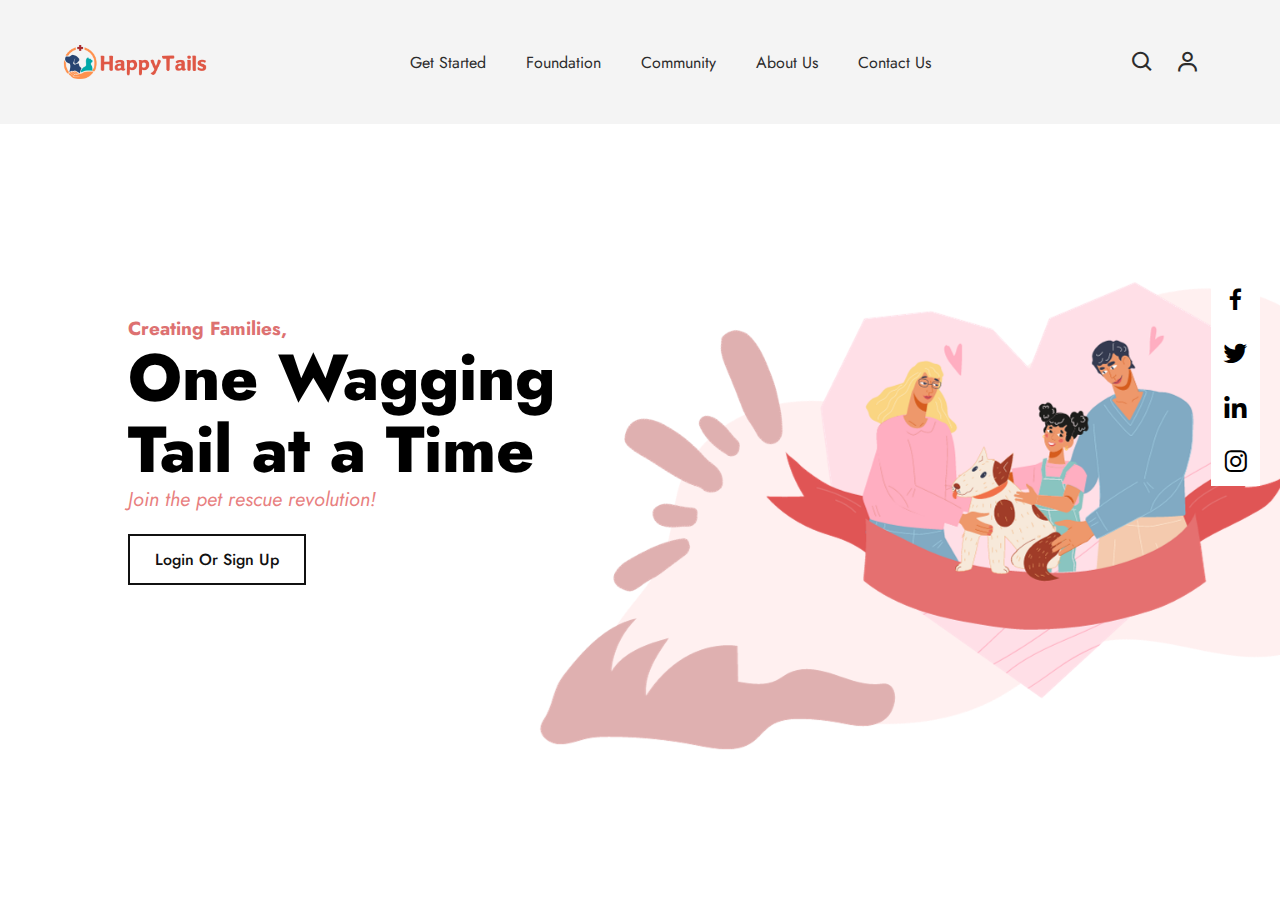
<file: Happy Tails/index.html>
<html>
<head>
	<title>Happy Tails</title>
	<meta charset="UTF-8">
	<meta name="viewport" content="width=device-width, initial-scale=1">
    <link rel="stylesheet" type="text/css" href="css/home.css">
	    <link rel="preconnect" href="https://fonts.googleapis.com">
	    <link rel="preconnect" href="https://fonts.gstatic.com" crossorigin>
	    <link rel="stylesheet" href="https://fonts.googleapis.com/css2?family=Jost:wght@100;200;300;400;500;600;700&display=swap">
	    <link rel="stylesheet" href="https://cdnjs.cloudflare.com/ajax/libs/font-awesome/6.2.1/css/all.min.css">
	    <link rel="stylesheet" href="https://unpkg.com/boxicons@latest/css/boxicons.min.css">
		<link rel = "icon" href = "images/icon.png" type = "image/x-icon">
	</head>

	<body>

	    <header>
	        <div class="logo"><img src="images/logo.png"></div>
	        <ul class="options">
	            <li><a href="html/getstarted.html">Get Started</a></li>
	            <li><a href="html/foundation.html">Foundation</a></li>	
	            <li><a href="#">Community</a></li>
	            <li><a href="#">About Us</a></li>
	            <li><a href="#">Contact Us</a></li>
	        </ul>

	        <div class="option-icon">
	            <a href="#"><i class='bx bx-search'></i></a>
	            <a href="#"><i class='bx bx-user' ></i></a>
	        </div>
	    </header>

	    <section class="interface">
	        <div class="tagline">
	            <h5>Creating Families,</h5>
	            <h1>One Wagging<br>Tail at a Time</h1>
	            <p>Join the pet rescue revolution!</p>

	            <a href="#" class="login">Login or Sign Up</a>
	        </div>

	    </section>

     <div class="socials">
         <ul>
            <li><a href="#"><i class="bx bxl-facebook"></i></a></li>
            <li><a href="#"><i class="bx bxl-twitter"></i></a></li>
            <li><a href="#"><i class="bx bxl-linkedin"></i></a></li>
            <li><a href="#"><i class="bx bxl-instagram"></i></a></li>
         </ul>
     </div>
    </div>

</body>
</html>
</file>
<file: Happy Tails/css/home.css>
*{
    margin: 0;
    padding: 0;
    box-sizing: border-box;
    scroll-behavior: smooth;
    font-family: 'Jost', sans-serif;
    list-style: none;
    text-decoration: none;
}

header{
    position: fixed;
    width: 100%;
    top: 0;
    right: 0;
    display: flex;
    align-items: center;
    justify-content: space-between;
    padding: 20px 60px;
    z-index: 1000;
    background: #F4F4F4;
}

.logo img{
    max-width: 150px;
    height: auto;
}

.logo img:hover{
    transform: scale(1.2);
    transition: 0.1s;
}

.options{
    display: flex;
}

.options a{
    color: #2c2c2c;
    font-size: 16px;
    text-transform: capitalize;
    padding: 10px 20px;
    font-weight: 400;
}

.options a:hover{
    border-bottom: 3px solid #5290C9;
    transition: 0.1s;
    color: #5290C9;
}

.option-icon{
    display: flex;
    align-items: center;
}

.option-icon i{
    margin-right: 20px;
    color: #2c2c2c;
    font-size: 25px;
    font-weight: 400;
    transition: all .42s ease;
}

.option-icon i:hover{
    transform: scale(1.1);
    color: #274472;
}

section{
    padding: 5% 10%;
}

.interface{
    width: 100%;
    height: 100vh;
    background-image: url(../images/10.png);
    background-position: center;
    background-size: cover;
    display: grid;
    grid-template-columns: repeat(1, 1fr);
    align-items: center;
}

.tagline h5{
    color: #dd7171;
    font-size: 19px;
}

.tagline h1{
    font-size: 65px;
    line-height: 1.1;
    font-weight: 800;
}

.tagline p{
    color: #e88080;
    font-size: 20px;
    font-style: italic;
    margin-bottom: 20px;
}

.login{
    display: inline-block;
    color: #111;
    font-size: 16px;
    font-weight: 500;
    text-transform: capitalize;
    border: 2px solid #111;
    padding: 12px 25px;
    transition: all .42s ease;
}

.login:hover{
    background-color: #000;
    color: #fff;
}

.login i{
    vertical-align: middle;
}

.socials{
  position: fixed;
  right: 20px;
  top: 30%;
  background: white;
}

.socials ul li{
  margin-top: 5px;
  text-align: center;

}

.socials ul li a{
  color: black;
  padding: 10px;
  display: block;
  font-size: 29px;
}

.socials ul li a:hover{
  color: white;
  background: #274472;
  transition: 0.1s;
  border-radius: 10px;
}
</file>
